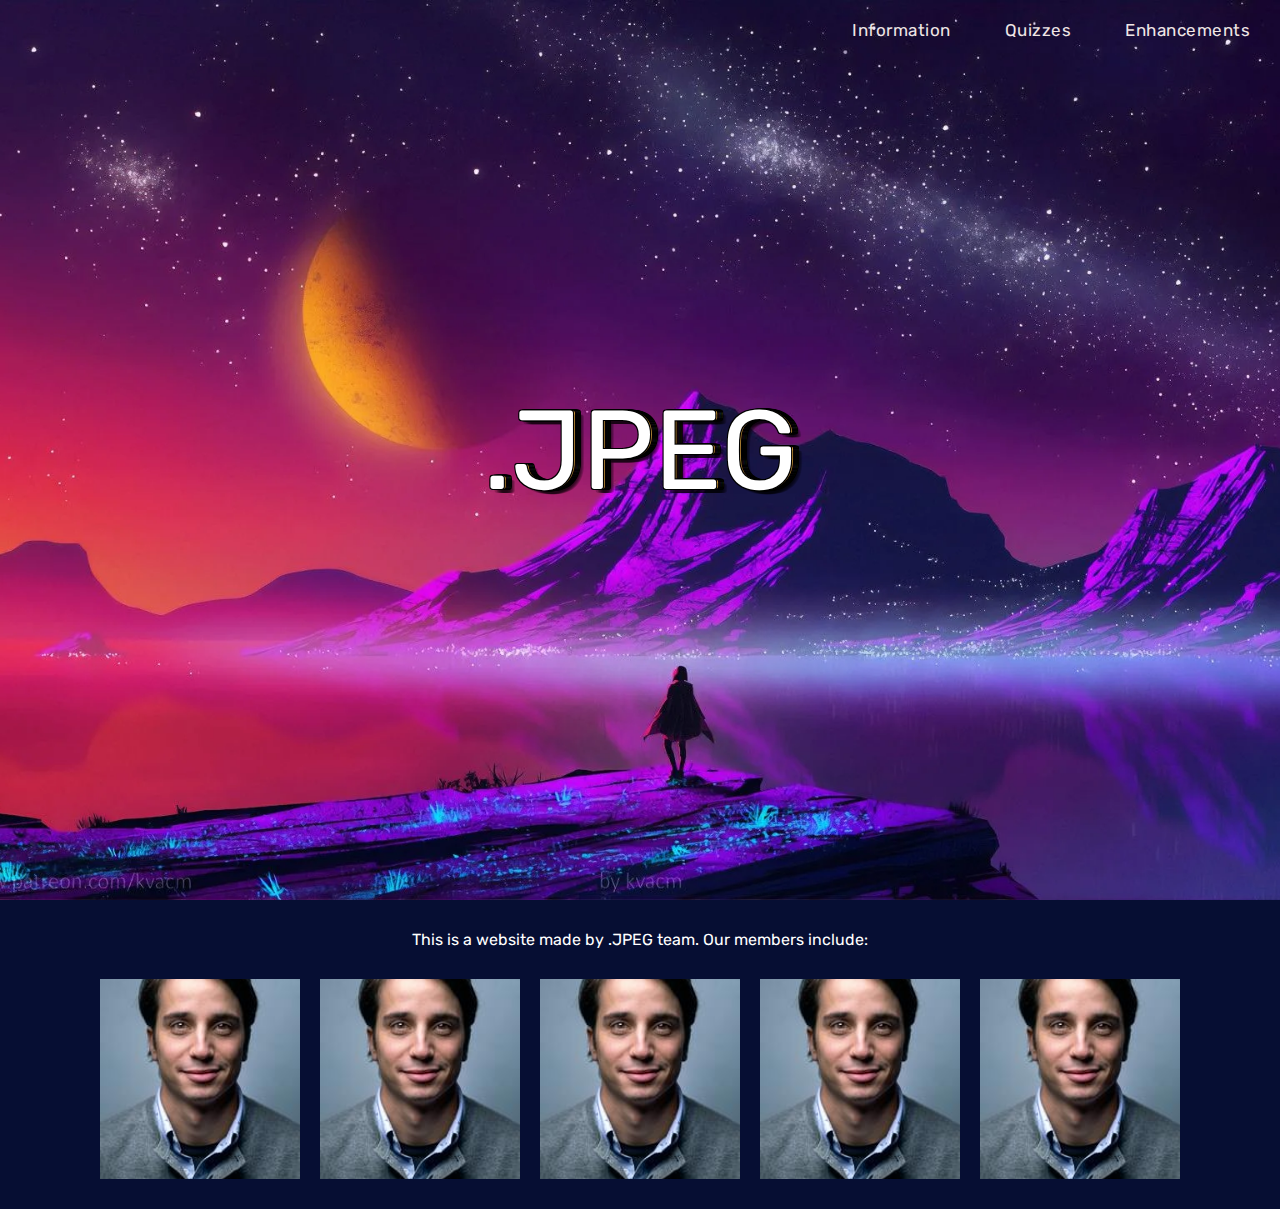
<file: index.html>
<!DOCTYPE html>
<html lang="en">
<head>
    <meta charset="UTF-8">
    <meta http-equiv="X-UA-Compatible" content="IE=edge">
    <meta name="viewport" content="width=device-width, initial-scale=1.0">
    <title>Document</title>
    <link rel="stylesheet" href="styles/index.css">
    <link rel="preconnect" href="https://fonts.googleapis.com">
    <link rel="preconnect" href="https://fonts.gstatic.com" crossorigin>
    <link href="https://fonts.googleapis.com/css2?family=Rubik&display=swap" rel="stylesheet">
</head>
<body>
 
    <div class="bg">
        <header>
            <nav id="navigation">
                <ul class="nav_links">
                    <li><a href="#">Information</a></li>
                    <li><a href="quiz.html">Quizzes</a></li>
                    <li><a href="enhancements.html">Enhancements</a></li>
                </ul>
            </nav>
        </header>
        <ul class="c-rainbow">
            <li class="c-rainbow__layer c-rainbow__layer--white">.JPEG</li>
            <li class="c-rainbow__layer c-rainbow__layer--orange">.JPEG</li>
            <li class="c-rainbow__layer c-rainbow__layer--red">.JPEG</li>
            <li class="c-rainbow__layer c-rainbow__layer--violet">.JPEG</li>
            <li class="c-rainbow__layer c-rainbow__layer--blue">.JPEG</li>
            <li class="c-rainbow__layer c-rainbow__layer--green">.JPEG</li>
            <li class="c-rainbow__layer c-rainbow__layer--yellow">.JPEG</li>
        </ul>
      
    </div>
    <footer>
        <!-- <h1>.JPEG</h1> -->
        <p>This is a website made by .JPEG team. Our members include: </p>
        <div class="member-images">
            <div class="box">
                <div class="imagebox">
                    <img src="images/photo-1500648767791-00dcc994a43e.jpeg">
                </div>
                <div class="content">
                    <h1>Doan Anh Tuan</h2>
                    <p>
                        Student id: 103526745
                        
                    </p>
                </div>
            </div>
            <div class="box">
                <div class="imagebox">
                    <img src="images/photo-1500648767791-00dcc994a43e.jpeg">
                </div>
                <div class="content">
                    <h1>Doan Anh Tuan</h2>
                    <p>
                        Student id: 103526745
                        
                    </p>
                </div>
            </div>
            <div class="box">
                <div class="imagebox">
                    <img src="images/photo-1500648767791-00dcc994a43e.jpeg">
                </div>
                <div class="content">
                    <h1>Doan Anh Tuan</h2>
                    <p>
                        Student id: 103526745
                        
                    </p>
                </div>
            </div>
            <div class="box">
                <div class="imagebox">
                    <img src="images/photo-1500648767791-00dcc994a43e.jpeg">
                </div>
                <div class="content">
                    <h1>Doan Anh Tuan</h2>
                    <p>
                        Student id: 103526745
                        
                    </p>
                </div>
            </div>
            <div class="box">
                <div class="imagebox">
                    <img src="images/photo-1500648767791-00dcc994a43e.jpeg">
                </div>
                <div class="content">
                    <h1>Doan Anh Tuan</h2>
                    <p>
                        Student id: 103526745
                        
                    </p>
                </div>
            </div>
        </div>
    </footer>
</body>
</html>
</file>
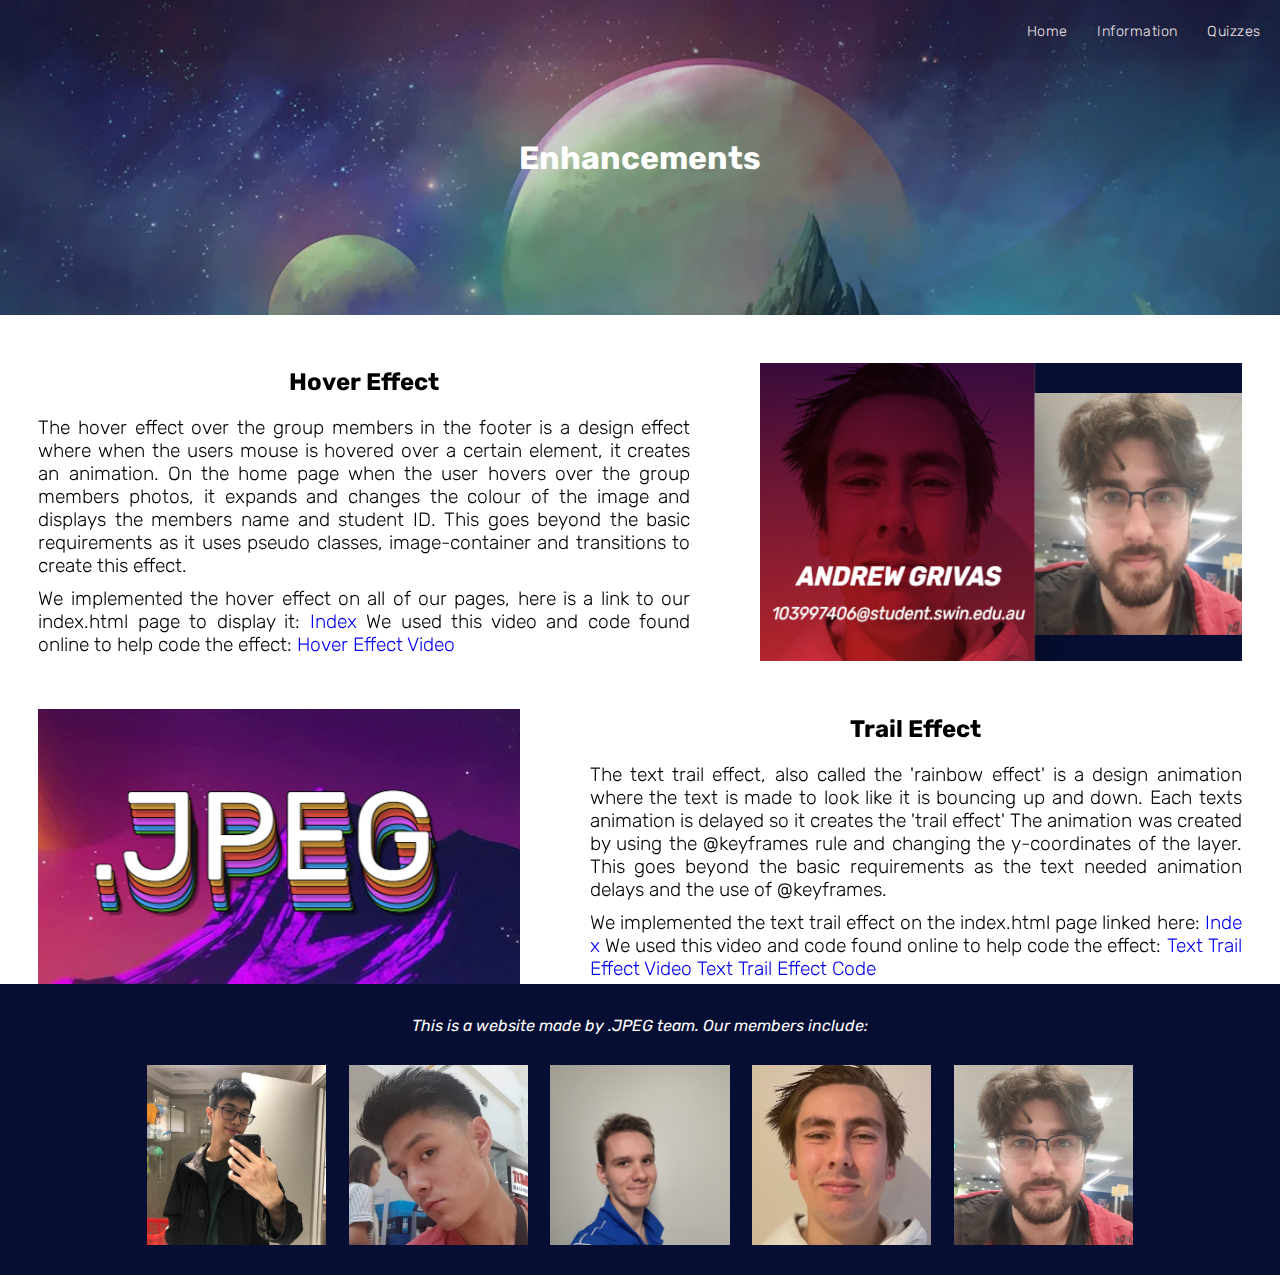
<file: enhancements.html>
<!DOCTYPE html>
<html lang="en">
<head>
	<meta charset="UTF-8">
	<meta name="viewport" content="width=device-width, initial-scale=1.0">
	<meta name="description" content="JPEG website enhancements">
    <meta name="keywords" content="JPEG">
    <meta name="author" content="Andrew Grivas">
    <title>Website enhancements</title>
	<link rel="stylesheet" href="styles/style.css">
</head>

<body>

	<header class="title-background" id="enhancementsjpg">
		<nav id="navigation">
			<ul class="nav_links">
				<li><a href="index.html">Home</a></li>
                <li><a href="topic.html">Information</a></li>
				<li><a href="quiz.html">Quizzes</a></li>
			</ul>
		</nav>
		<h1 class="page-title">Enhancements</h1>
	</header>
    <section class="main-content">
        <section id="hover-effect-section"  class="enhancement-section">
            <div class="section-information">
                <article class="information-container">
                    <h2>Hover Effect</h2>
                    <p>
                        The hover effect over the group members in the footer is a design effect where when the users mouse is hovered over a certain element, it creates an animation. On the home page when the user hovers over the group members photos, it expands and changes the colour of the image and displays the members name and student ID. This goes beyond the basic requirements as it uses pseudo classes, image-container and transitions to create this effect.
                    </p>
                    <p>
                        We implemented the hover effect on all of our pages, here is a link to our index.html page to display it:
                    
                        <a href="index.html#footer-section">Index</a>
                        We used this video and code found online to help code the effect:
                    
                        <a target="_blank" href="https://www.youtube.com/watch?v=nM-30MdKNc4">Hover Effect Video</a>
                    </p>
                </article>
            </div>
            <img id="hover-effect-image" src="images/HoverEffect2.png" alt="Hover effect picture">
        
        </section>

        <section id="text-trail-effect-section" class="enhancement-section">
            <img id="text-trail-effect-image" src="images/TextTrailEffect.png" alt="Text trail effect picture">
        
            <div class="section-information">
                <article class="information-container">
                    <h2>Trail Effect</h2>
                    <p>
                        The text trail effect, also called the 'rainbow effect' is a design animation where the text is made to look like it is bouncing up and down. Each texts animation is delayed so it creates the 'trail effect' The animation was created by using the @keyframes rule and changing the y-coordinates of the layer. This goes beyond the basic requirements as the text needed animation delays and the use of @keyframes.                    </p>
                
                    <p>
                        We implemented the text trail effect on the index.html page linked here:
                    
                        <a href="index.html">Index</a>
                
                        We used this video and code found online to help code the effect:
                    
                        <a target="_blank" href="https://www.youtube.com/watch?v=ZQUKEkCuws8&t=9s">Text Trail Effect Video</a>
                
                        <a target="_blank" href="https://codepen.io/mtsgeneroso/pen/mdJRpxX">Text Trail Effect Code</a>
                    </p>
                </article>
            </div>
        </section>
    </section>
    <footer id="enhancement-footer-section">
        <p>This is a website made by .JPEG team. Our members include: </p>
        <div class="images-container">
            <div class="box">
                <figure class="imagebox">
                    <img src="images/tuan-picture.JPG" alt="Tuan's picture">
                </figure>
                <div class="content">
                    <h1>Anh Tuan Doan</h1>
                    <p>
                        <a href="mailto:103526745@student.swin.edu.au">103526745@student.swin.edu.au</a>
                    </p>
                </div>
            </div>
            <div class="box">
                <figure class="imagebox">
                    <img src="images/gabe-picture.jpg" alt="Gabriel's picture">
                </figure>
                <div class="content">
                    <h1>Gabriel Chee</h1>
                    <p>
                        <a href="mailto:103994164@student.swin.edu.au">103994164@student.swin.edu.au</a>
                    </p>
                </div>
            </div>
            <div class="box">
                <figure class="imagebox">
                    <img src="images/mitch.jpg" alt="Mitch's picture">
                </figure>
                <div class="content">
                    <h1>Mitch Anderson</h1>
                    <p>
                        <a href="mailto:103314584@student.swin.edu.au">103314584@student.swin.edu.au</a>
                        
                    </p>
                </div>
            </div>
            <div class="box">
                <figure class="imagebox">
                    <img src="images/andrew.jpg" alt="Andrew's picture">
                </figure>
                <div class="content">
                    <h1>Andrew Grivas</h1>
                    <p>
                        <a href="mailto:103997406@student.swin.edu.au">103997406@student.swin.edu.au</a>
                    </p>
                </div>
            </div>
            <div class="box">
                <figure class="imagebox">
                    <img src="images/anthony.jpg" alt="Anthony's picture">
                </figure>
                <div class="content">
                    <h1>Anthony Krueger</h1>
                    <p>
                        <a href="mailto:103562710@student.swin.edu.au">103562710@student.swin.edu.au</a>
                    </p>
                </div>
            </div>
        </div>
    </footer>
</body>
</html>
</file>
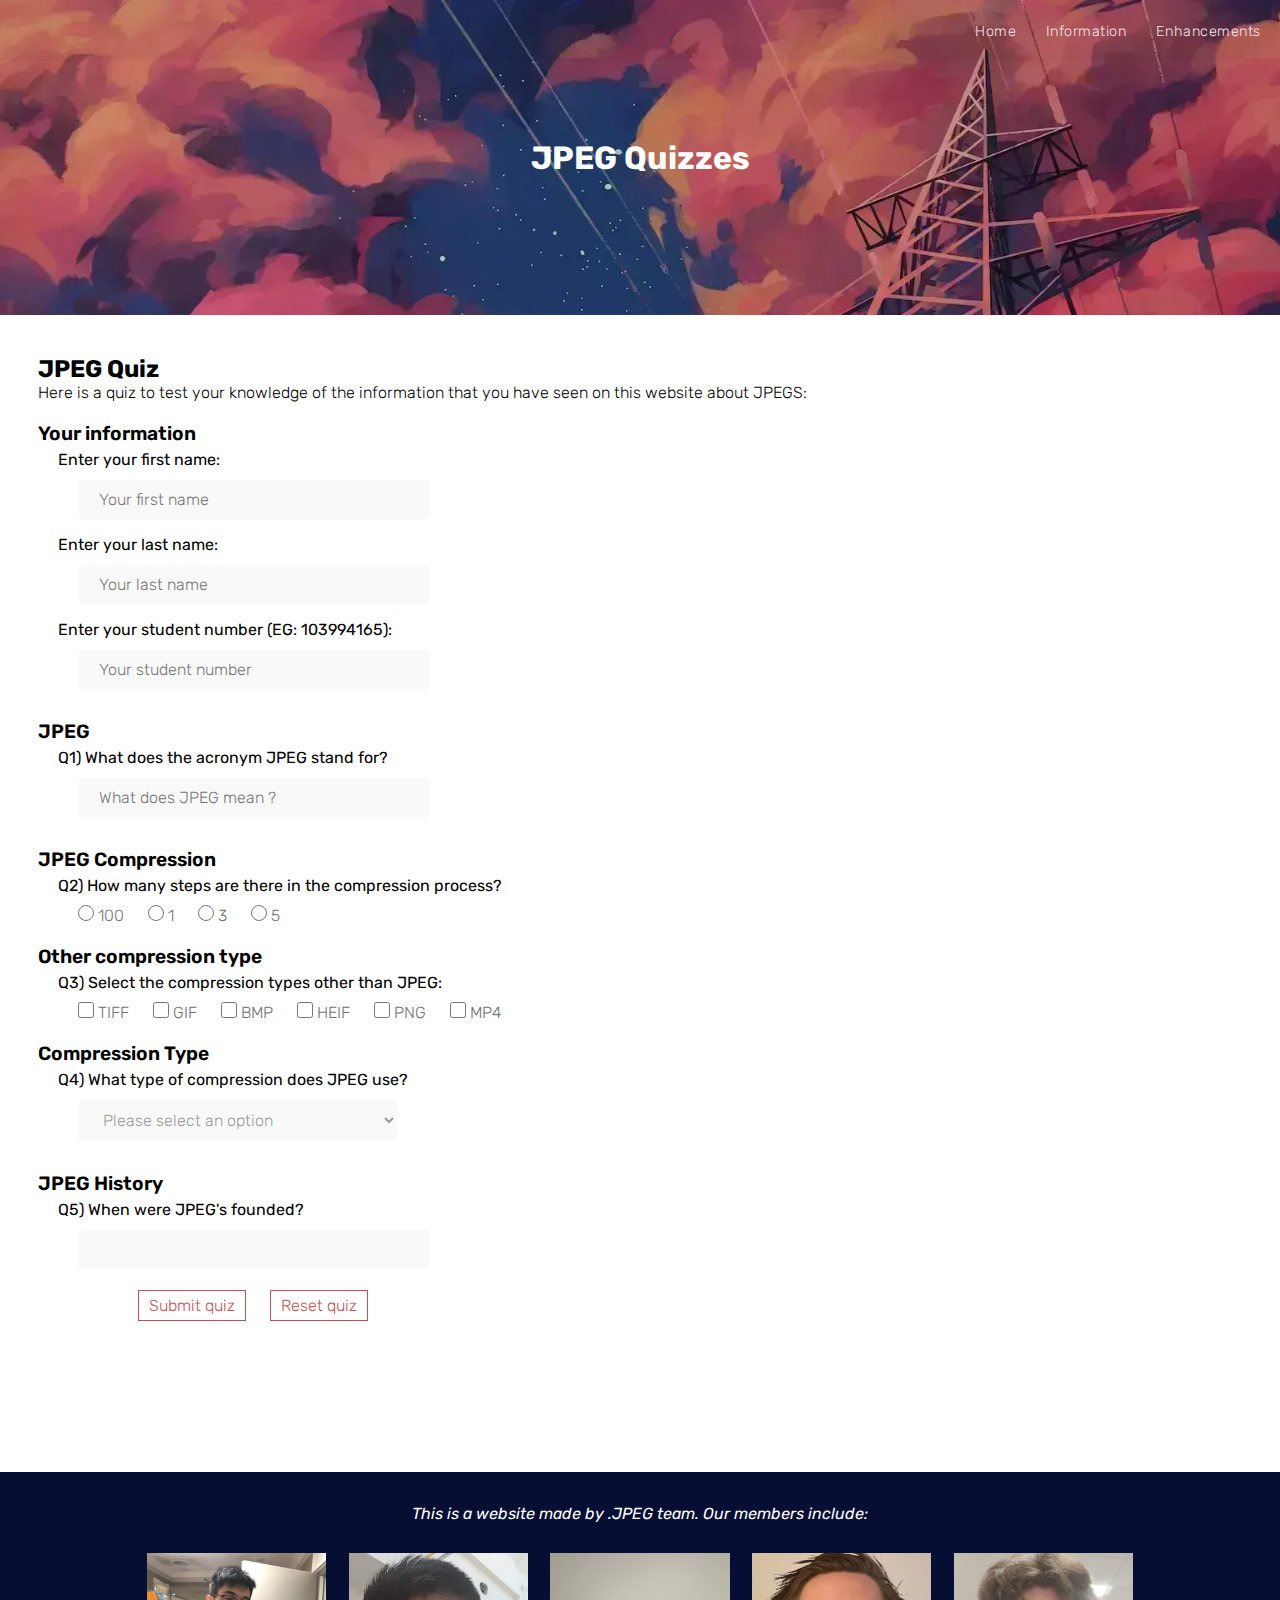
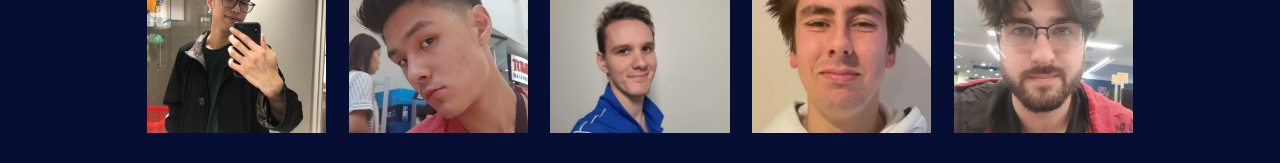
<file: quiz.html>
<!DOCTYPE html>
<html lang="en">

<head>
	<meta charset="UTF-8">
	<meta name="viewport" content="width=device-width, initial-scale=1.0">
	<meta name="description" content="JPEG quizzes">
    <meta name="keywords" content="JPEG">
    <meta name="author" content="Gabriel Chee">
    <title>JPEG Quizzes</title>
	<link rel="stylesheet" href="styles/style.css">
</head>

<body>
	<header class="title-background" id="quizjpeg">
		<nav id="navigation">
			<ul class="nav_links">
				<li><a href="index.html">Home</a></li>
				<li><a href="topic.html">Information</a></li>
				<li><a href="enhancements.html">Enhancements</a></li>
			</ul>
		</nav>
		<h1 class="page-title">JPEG Quizzes</h1>
	</header>
	<section class="quiz-content main-content">
		<h2>JPEG Quiz</h2>
		<p>Here is a quiz to test your knowledge of the information that you have seen on this website about JPEGS:
		</p>

		<form id="question-form" method="post" action="https://mercury.swin.edu.au/it000000/formtest.php">

			<fieldset>
				<legend>Your information</legend>
				<p class="questions">
					<label for="first_name">Enter your first name:</label>
					<input placeholder="Your first name" type="text" id="first_name" name="first_name"
						required="required" pattern="[a-zA-Z- ]{1,30}">
				</p>


				<p class="questions">
					<label for="last_name">Enter your last name:</label>
					<input placeholder="Your last name" type="text" id="last_name" name="last_name" required="required"
						pattern="[a-zA-Z- ]{1,30}">

				</p>

				<p class="questions">
					<label for="student_id">Enter your student number (EG: 103994165): </label>
					<input placeholder="Your student number" type="text" id="student_id" name="student_id"
						required="required" pattern="^(\d{7}|\d{10})$">
				</p>
			</fieldset>

			<fieldset>
				<legend>
					JPEG
				</legend>
				<p class="questions">
					<label for="question_1">
						Q1) What does the acronym JPEG stand for?
					</label>
					<input placeholder="What does JPEG mean ?" id="question_1" type="text" name="question_1" required>
				</p>
			</fieldset>

			<fieldset>
				<legend>
					JPEG Compression
				</legend>
				<div class="questions">
					<p>Q2) How many steps are there in the compression process?</p>
					<div class="radio choices">
						<input type="radio" id="question_2_option_1" name="question_2" value="100" required="required">
						<label for="question_2_option_1">100</label>

						<input type="radio" id="question_2_option_2" name="question_2" value="1" />
						<label for="question_2_option_2">1</label>

						<input type="radio" id="question_2_option_3" name="question_2" value="3" />
						<label for="question_2_option_3">3</label>

						<input type="radio" id="question_2_option_4" name="question_2" value="5"> 
						<label for="question_2_option_4">5</label>
					</div>
				</div>
			</fieldset>

			<fieldset>
				<legend>
					Other compression type
				</legend>
				<div class="questions">
					<p>Q3) Select the compression types other than JPEG:</p>
					<div class="checkbox choices">
						<input id="question_3_option1" type="checkbox" name="other_tech[]" value="TIFF" />
						<label for="question_3_option1">TIFF</label>

						<input id="question_3_option2" type="checkbox" name="other_tech[]" value="GIF" />
						<label for="question_3_option2">GIF</label>

						<input id="question_3_option3" type="checkbox" name="other_tech[]" value="BMP" />
						<label for="question_3_option3">BMP</label>

						<input id="question_3_option4" type="checkbox" name="other_tech[]" value="HEIF" />
						<label for="question_3_option4">HEIF</label>

						<input id="question_3_option5" type="checkbox" name="other_tech[]" value="PNG" />
						<label for="question_3_option5">PNG</label>

						<input id="question_3_option6" type="checkbox" name="other_tech[]" value="MP4" />
						<label for="question_3_option6">MP4</label>
					</div>
				</div>

			</fieldset>

			<fieldset>
				<legend>
					Compression Type
				</legend>
				<div class="questions">
					<label for="question_4">Q4) What type of compression does JPEG use?</label>
					<select class="selection" name="question_4" id="question_4">
						<option value=''>Please select an option</option>
						<option value="Lossless">Lossless</option>
						<option value="Exporting">Exporting</option>
						<option value="Lossy">Lossy</option>
					</select>
				</div>

			</fieldset>

			<fieldset>
				<legend>
					JPEG History
				</legend>
				<div class="questions">
					<label for="question_5">Q5) When were JPEG's founded?</label>
					<input type="number" id="question_5" name="question_5" min="1800" max="9999">
				</div>

			</fieldset>

			<div class="container1">
				<button class="btn btn1" type="submit">Submit quiz</button>
				<button class="btn btn1" type="reset">Reset quiz</button>
			</div>

		</form>
	</section>
    <footer id="footer-section">
        <p>This is a website made by .JPEG team. Our members include: </p>
        <div class="images-container">
            <div class="box">
                <figure class="imagebox">
                    <img src="images/tuan-picture.JPG" alt="Tuan's picture">
                </figure>
                <div class="content">
                    <h1>Anh Tuan Doan</h1>
                    <p>
                        <a href="mailto:103526745@student.swin.edu.au">103526745@student.swin.edu.au</a>
                    </p>
                </div>
            </div>
            <div class="box">
                <figure class="imagebox">
                    <img src="images/gabe-picture.jpg" alt="Gabriel's picture">
                </figure>
                <div class="content">
                    <h1>Gabriel Chee</h1>
                    <p>
                        <a href="mailto:103994164@student.swin.edu.au">103994164@student.swin.edu.au</a>
                    </p>
                </div>
            </div>
            <div class="box">
                <figure class="imagebox">
                    <img src="images/mitch.jpg" alt="Mitch's picture">
                </figure>
                <div class="content">
                    <h1>Mitch Anderson</h1>
                    <p>
                        <a href="mailto:103314584@student.swin.edu.au">103314584@student.swin.edu.au</a>
                        
                    </p>
                </div>
            </div>
            <div class="box">
                <figure class="imagebox">
                    <img src="images/andrew.jpg" alt="Andrew's picture">
                </figure>
                <div class="content">
                    <h1>Andrew Grivas</h1>
                    <p>
                        <a href="mailto:103997406@student.swin.edu.au">103997406@student.swin.edu.au</a>
                    </p>
                </div>
            </div>
            <div class="box">
                <figure class="imagebox">
                    <img src="images/anthony.jpg" alt="Anthony's picture">
                </figure>
                <div class="content">
                    <h1>Anthony Krueger</h1>
                    <p>
                        <a href="mailto:103562710@student.swin.edu.au">103562710@student.swin.edu.au</a>
                    </p>
                </div>
            </div>
        </div>
    </footer>
</body>
</file>
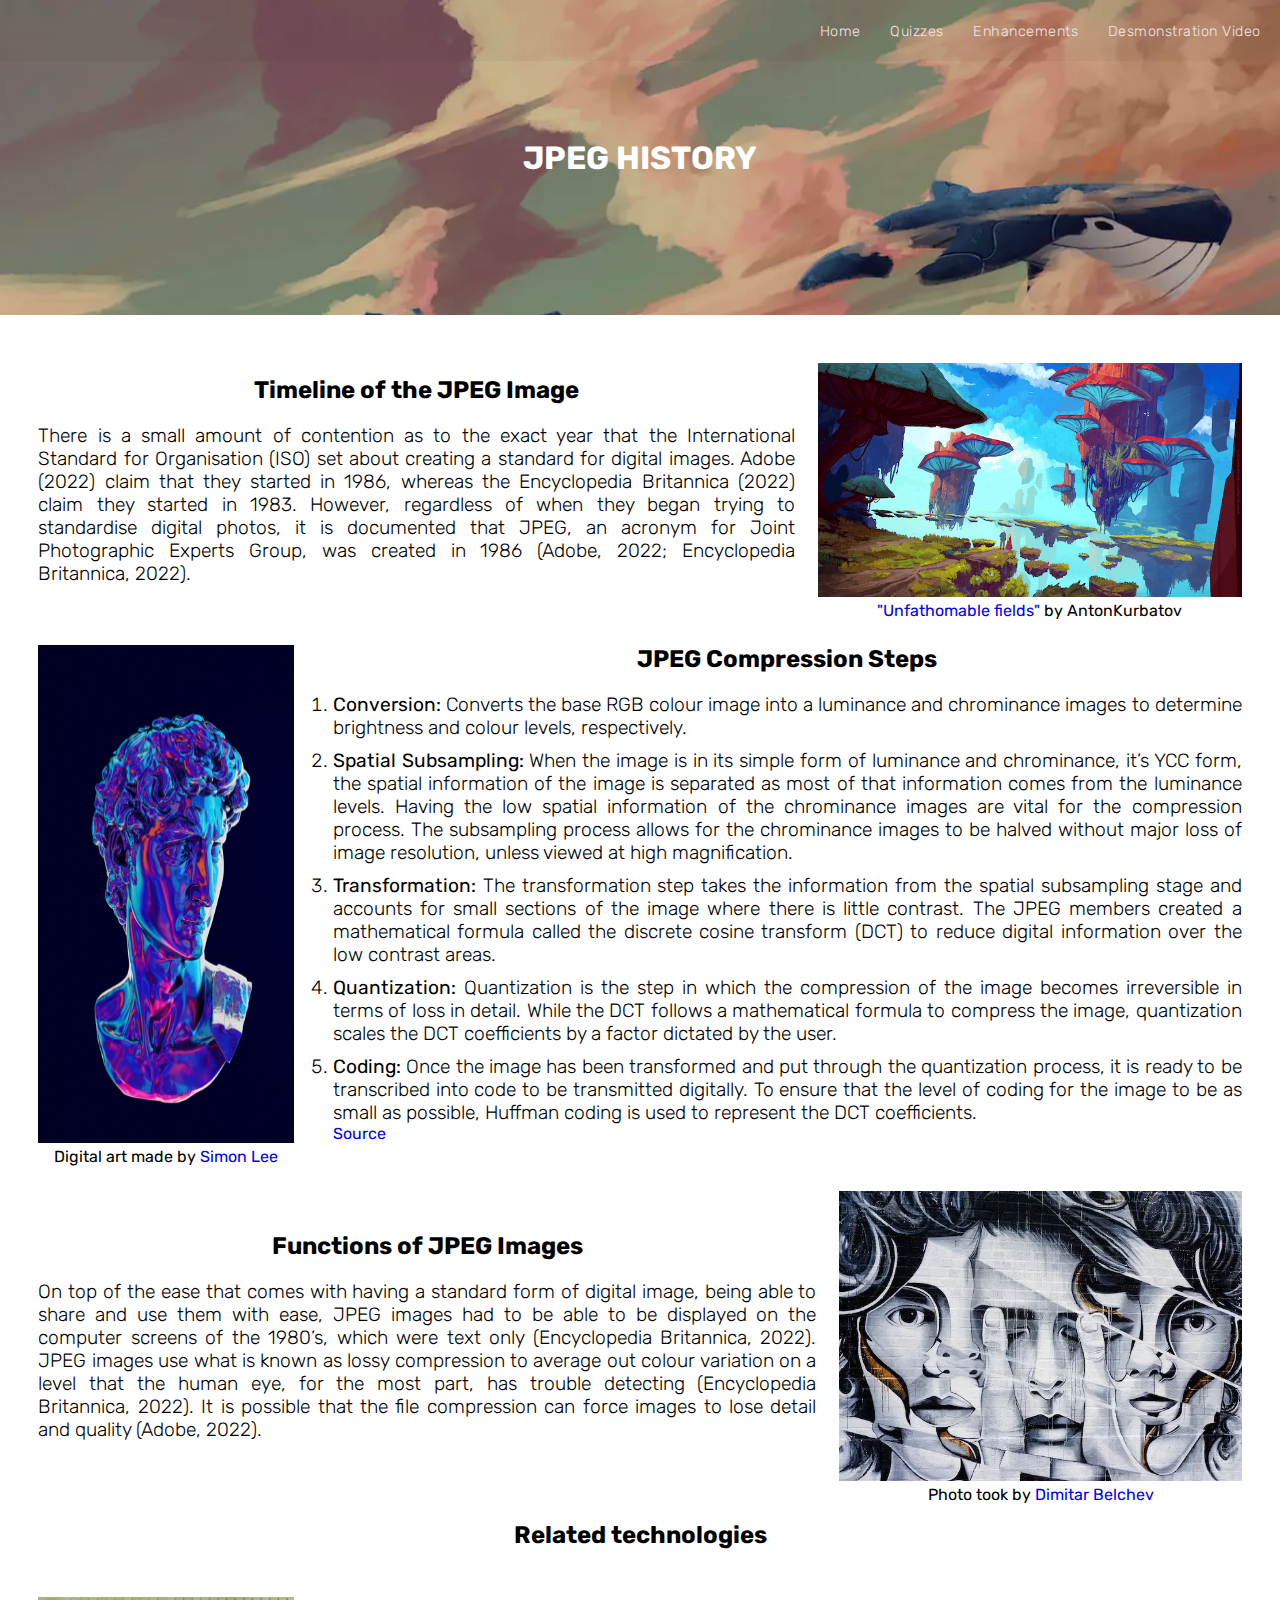
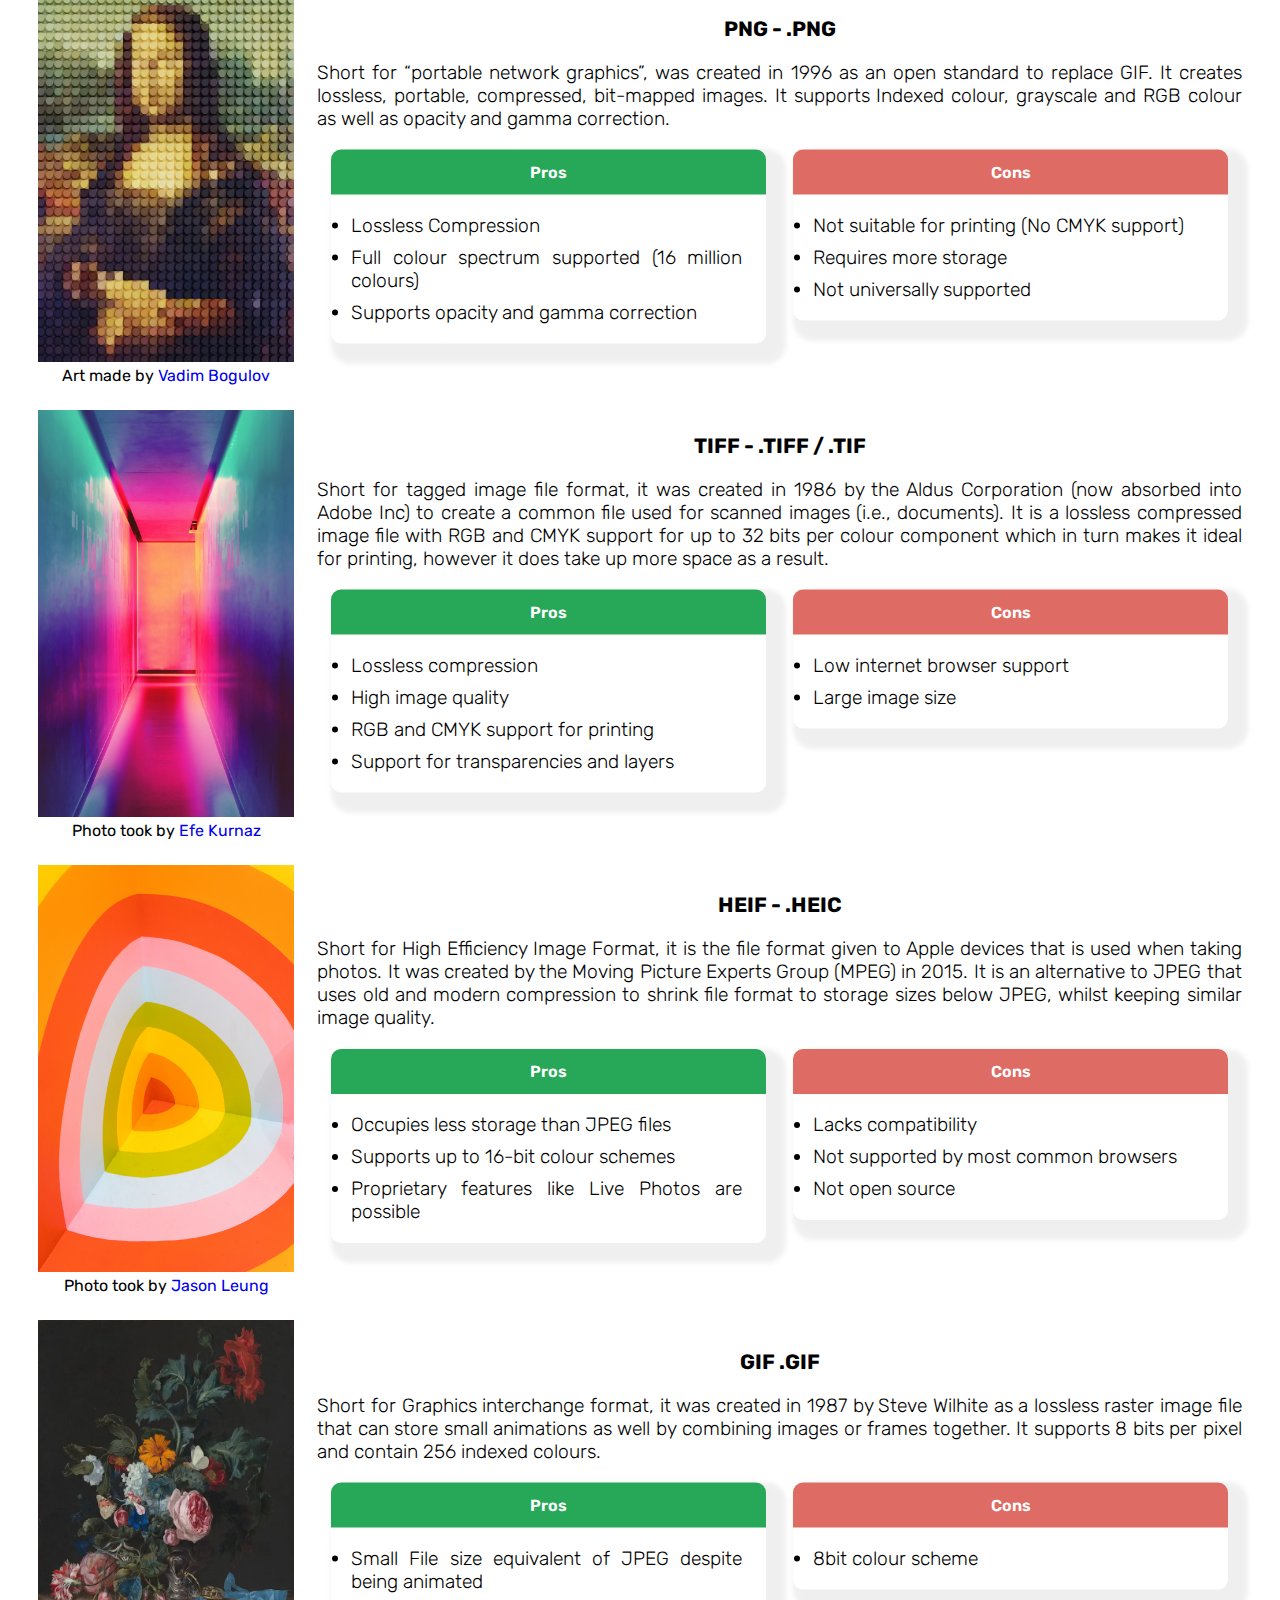
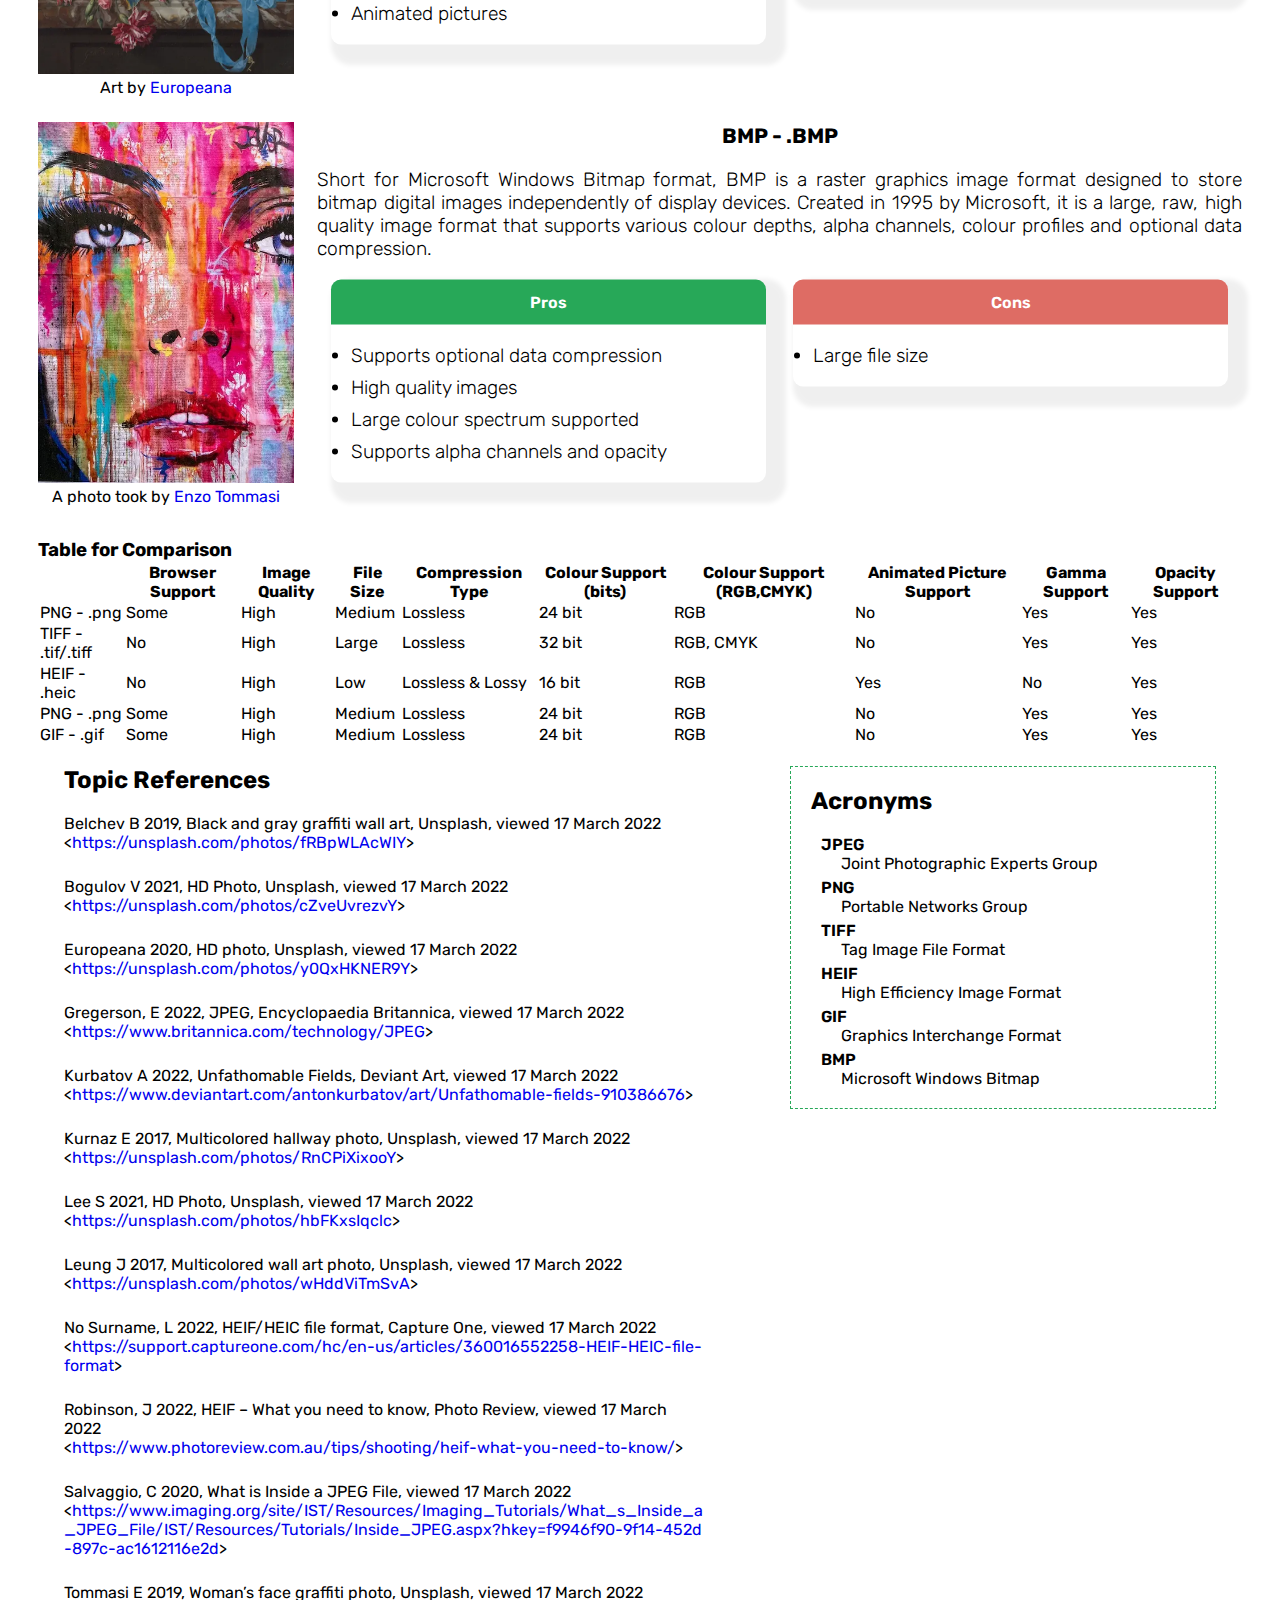
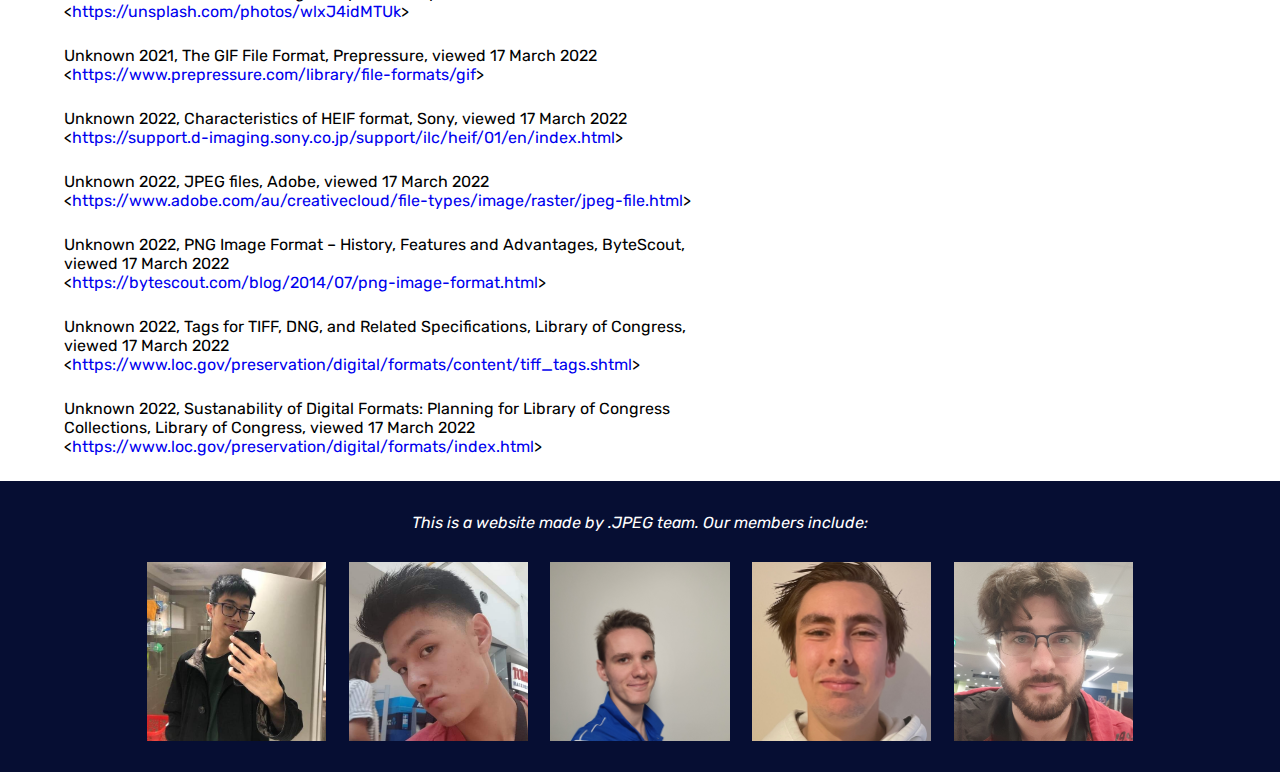
<file: topic.html>
<!DOCTYPE html>
<html lang="en">

<head>
	<meta charset="UTF-8">
	<meta name="viewport" content="width=device-width, initial-scale=1.0">
	<meta name="description" content="JPEG information">
    <meta name="keywords" content="JPEG">
    <meta name="author" content="Anthony Krueger, Mitch Anderson">
    <title>JPEG History</title>
	<link rel="stylesheet" href="styles/style.css">
</head>

<body>
	<header class="title-background" id="topicimage">
		<nav id="navigation">
			<ul class="nav_links">
				<li><a href="index.html">Home</a></li>
				<li><a href="quiz.html">Quizzes</a></li>
				<li><a href="enhancements.html">Enhancements</a></li>
				<li><a target="_blank" href="https://www.youtube.com/watch?v=TmwScvE_rLE">Desmonstration Video</a></li>
			</ul>
		</nav>
		<h1 class="page-title">JPEG HISTORY</h1>
	</header>
	<section class="main-content">
		<section id="jpeg-timeline-section" class="topic-section">
			<section class="section-information">
				<article class="information-container">
					<!-- This heading uses h2 because the h1 is in the header -->
					<h2 id="timeline">Timeline of the JPEG Image</h2> 
					<p>
						There is a small amount of contention as to the exact year that the International Standard for Organisation (ISO)
						set about creating a standard for digital images. Adobe (2022) claim that they started in 1986, whereas the Encyclopedia 
						Britannica (2022) claim they started in 1983. However, regardless of when they began trying to standardise digital photos, 
						it is documented that JPEG, an acronym for Joint Photographic Experts Group, was created in 1986 (Adobe, 2022; Encyclopedia Britannica, 2022).
					</p>
				</article>
			</section>
			<figure id="jpeg-timeline-figure">
				<img class="section-image" id="jpeg-timeline-image" src="images/jpeg-timeline3-image.webp"
					alt="a digital art made by AntonKurbatov">
				<figcaption><a target="_blank" href="https://www.deviantart.com/antonkurbatov/art/Unfathomable-fields-910386676">"Unfathomable fields"</a> by AntonKurbatov</figcaption>
			</figure>
		</section>
		<section class="topic-section">
			<figure id="jpeg-compression-figure">
				<img class="section-image" id="jpeg-compression-image" src="images/jpeg-compression-image.jpg"
					alt="a digital art made by Simon Lee">
				<figcaption>Digital art made by <a target="_blank" href="https://unsplash.com/@simonppt">Simon Lee</a></figcaption>
			</figure>
			<section class="section-information">
				<article class="information-container">
					<h2>JPEG Compression Steps</h2>
					<ol>
						<li> <strong>Conversion:</strong> Converts the base RGB colour image into a luminance and
							chrominance images to
							determine
							brightness and colour levels, respectively.
						</li>
						<li> <strong>Spatial Subsampling:</strong> When the image is in its simple form of luminance and
							chrominance,
							it’s YCC form, the
							spatial information of the image is separated as most of that information comes from the luminance levels.
							Having the low spatial information of the chrominance images are vital for the compression process.
							The subsampling process allows for the chrominance images to be halved without major loss of image
							resolution, unless viewed at high magnification.
						</li>
						<li> <strong>Transformation:</strong> The transformation step takes the information from the
							spatial subsampling stage and accounts for small sections of the image where there is little contrast.
							The JPEG members created a mathematical formula called the discrete cosine transform (DCT) to reduce digital
							information over the low contrast areas.
						</li>
						<li><strong>Quantization:</strong> Quantization is the step in which the compression of the
							image becomes irreversible in terms of loss in detail. While the DCT follows a mathematical formula to compress
							 the image, quantization scales the DCT coefficients by a factor dictated by the user.
						</li>
						<li><strong>Coding:</strong> Once the image has been transformed and put through the
							quantization process, it is ready to be transcribed into code to be transmitted digitally.
							To ensure that the level of coding for the image to be as small as possible, Huffman coding is used to
							represent the DCT coefficients.
						</li>
					</ol>
					<a target="_blank"
						href="https://www.imaging.org/site/IST/Resources/Imaging_Tutorials/What_s_Inside_a_JPEG_File/IST/Resources/Tutorials/Inside_JPEG.aspx?hkey=f9946f90-9f14-452d-897c-ac1612116e2d">
						Source</a>
				</article>
			</section>
		</section>
		<section class="topic-section">

			<section class="section-information">
				<article class="information-container">

					<h2>Functions of JPEG Images</h2>
					<p>
						On top of the ease that comes with having a standard form of digital image,
						being able to share and use them with ease, JPEG images had to be able to be displayed on the
						computer
						screens
						of the 1980’s,
						which were text only (Encyclopedia Britannica, 2022).
						JPEG images use what is known as lossy compression to average out colour variation on a level
						that the human
						eye, for the most part,
						has trouble detecting (Encyclopedia Britannica, 2022).
						It is possible that the file compression can force images to lose detail and quality (Adobe,
						2022).
					</p>
				</article>
			</section>
			<figure id="jpeg-function-figure">
				<img class="section-image" id="jpeg-function-image" src="images/jpeg-function-image.webp"
					alt="a photo took by Dimitar Belchev">
				<figcaption>Photo took by <a target="_blank" href="https://unsplash.com/@belchev">Dimitar Belchev</a></figcaption>
			</figure>
		</section>
		<section class="related-tech">
			<h2 id="other-tech-title">Related technologies</h2>
			<section class="topic-section">
				<figure class="other-tech-figure">
					<img class="other-tech-image" src="images/png.webp" alt="a digital art made by Vadim Bogulov">
					<figcaption>Art made by <a target="_blank" href="https://unsplash.com/@franku84">Vadim Bogulov</a></figcaption>
				</figure>
				<section class="section-information">

					<article class="information-container">


						<h3 id="png">PNG - .png</h3>
						<p>
							Short for “portable network graphics”, was created in 1996 as an open standard to replace
							GIF.
							It creates lossless, portable, compressed, bit-mapped images.
							It supports Indexed colour, grayscale and RGB colour as well as opacity and gamma
							correction.
						</p>
						<section class="pros-cons">
							<article class="pros pros-cons-box">
								<h4>Pros</h4>
								<ul>
									<li> Lossless Compression </li>
									<li>Full colour spectrum supported (16 million colours)</li>
									<li>Supports opacity and gamma correction </li>
								</ul>
							</article>
							<article class="cons pros-cons-box">
								<h4>Cons</h4>
								<ul>
									<li>Not suitable for printing (No CMYK support)</li>
									<li>Requires more storage</li>
									<li>Not universally supported</li>
								</ul>
							</article>
						</section>
					</article>
				</section>
			</section>
			<section class="topic-section">
				<figure class="other-tech-figure">
					<img class="other-tech-image" src="images/tiff.jpg" alt="a photo took by Efe Kurnaz">
					<figcaption>Photo took by <a target="_blank" href="https://unsplash.com/@efekurnaz">Efe Kurnaz</a></figcaption>
				</figure>
				<section class="section-information">
					<article class="information-container">
						<h3 id="tiff">TIFF - .tiff / .tif</h3>
						<p>
							Short for tagged image file format, it was created in 1986 by the Aldus Corporation (now
							absorbed into Adobe Inc) to create a common file used for scanned images (i.e., documents).
							It is a lossless compressed image file with RGB and CMYK support for up to 32 bits per
							colour component which in turn makes it ideal for printing, however it does take up more
							space as a result.
						</p>
						<section class="pros-cons">
							<article class="pros pros-cons-box">
								<h4>Pros</h4>
								<ul>
									<li>Lossless compression</li>
									<li>High image quality</li>
									<li>RGB and CMYK support for printing</li>
									<li>Support for transparencies and layers</li>
								</ul>
							</article>
							<article class="cons pros-cons-box">
								<h4>Cons</h4>
								<ul>
									<li>Low internet browser support</li>
									<li>Large image size</li>
								</ul>
							</article>
						</section>
					</article>
				</section>
			</section>
			<section class="topic-section">
				<figure class="other-tech-figure">
					<img class="other-tech-image" src="images/heif.jpg" alt="a photo took by Jason Leung">
					<figcaption>Photo took by <a target="_blank" href="https://unsplash.com/@ninjason">Jason Leung</a></figcaption>
				</figure>
				<section class="section-information">

					<article class="information-container">
						<h3>HEIF - .HEIC</h3>
						<p>
							Short for High Efficiency Image Format, it is the file format given to Apple devices that is
							used when taking photos. It was created by the Moving Picture Experts Group (MPEG) in 2015.
							It
							is an alternative to JPEG that uses old and modern compression to shrink file format to
							storage sizes
							below JPEG, whilst keeping similar image quality.
						</p>
						<section class="pros-cons">
							<article class="pros pros-cons-box">
								<h4>Pros</h4>
								<ul>
									<li>Occupies less storage than JPEG files</li>
									<li>Supports up to 16-bit colour schemes</li>
									<li>Proprietary features like Live Photos are possible</li>
								</ul>
							</article>
							<article class="cons pros-cons-box">
								<h4>Cons</h4>
								<ul>
									<li>Lacks compatibility</li>
									<li>Not supported by most common browsers</li>
									<li>Not open source</li>
								</ul>
							</article>
						</section>
					</article>
				</section>
			</section>
			<section class="topic-section">
				<figure class="other-tech-figure">
					<img class="other-tech-image" src="images/gif.webp" alt="Art by Europeana">
					<figcaption>Art by <a target="_blank" href="https://unsplash.com/@europeana">Europeana</a></figcaption>
				</figure>
				<section class="section-information">

					<article class="information-container">


						<h3 id="gif">GIF .gif</h3>
						<p>
							Short for Graphics interchange format,
							it was created in 1987 by Steve Wilhite as a lossless raster image file that can store small
							animations as well by combining images or frames together. It supports 8 bits per pixel and
							contain 256 indexed colours.
						</p>
						<section class="pros-cons">
							<article class="pros pros-cons-box">
								<h4>Pros</h4>
								<ul>
									<li>Small File size equivalent of JPEG despite being animated</li>
									<li>Animated pictures</li>
								</ul>
							</article>
							<article class="cons pros-cons-box">
								<h4>Cons</h4>
								<ul>
									<li>8bit colour scheme</li>
								</ul>
							</article>
						</section>
					</article>
				</section>
			</section>
			<section class="topic-section">
				<figure class="other-tech-figure">
					<img class="other-tech-image" src="images/bmp.webp" alt="a photo took by Enzo Tommasi">
					<figcaption>A photo took by <a target="_blank" href="https://unsplash.com/@11x11">Enzo Tommasi</a></figcaption>
				</figure>
				<section class="section-information">

					<article class="information-container">


						<h3 id="bmp">BMP - .bmp</h3>
						<p>
							Short for Microsoft Windows Bitmap format, BMP is a raster graphics image format designed to
							store bitmap digital images independently of display devices. Created in 1995 by Microsoft,
							it is a large, raw, high quality image format that supports various colour depths, alpha
							channels,
							colour profiles and optional data compression.
						</p>
						<section class="pros-cons">
							<article class="pros pros-cons-box">
								<h4>Pros</h4>
								<ul>
									<li>Supports optional data compression</li>
									<li>High quality images</li>
									<li>Large colour spectrum supported</li>
									<li>Supports alpha channels and opacity</li>
								</ul>
							</article>
							<article class="cons pros-cons-box">
								<h4>Cons</h4>
								<ul>
									<li>Large file size</li>
								</ul>
							</article>
						</section>
					</article>
				</section>
			</section>
			<section class="comparison-section">
				<h3> Table for Comparison </h3>
				<table id="other-tech-table">
					<thead>
						<tr>
							<th></th>
							<th>Browser Support</th>
							<th>Image Quality</th>
							<th>File Size</th>
							<th>Compression Type</th>
							<th>Colour Support (bits)</th>
							<th>Colour Support (RGB,CMYK)</th>
							<th>Animated Picture Support</th>
							<th>Gamma Support</th>
							<th>Opacity Support</th>
						</tr>
					</thead>
					<tbody>
						<tr>
							<td>PNG - .png </td>
							<td>Some</td>
							<td>High</td>
							<td>Medium</td>
							<td>Lossless</td>
							<td>24 bit</td>
							<td>RGB</td>
							<td>No</td>
							<td>Yes</td>
							<td>Yes</td>
						</tr>
						<tr>
							<td>TIFF - .tif/.tiff </td>
							<td>No</td>
							<td>High</td>
							<td>Large</td>
							<td>Lossless</td>
							<td>32 bit</td>
							<td>RGB, CMYK</td>
							<td>No</td>
							<td>Yes</td>
							<td>Yes</td>
						</tr>
						<tr>
							<td>HEIF - .heic </td>
							<td>No</td>
							<td>High</td>
							<td>Low</td>
							<td>Lossless &#38; Lossy</td>
							<td>16 bit</td>
							<td>RGB</td>
							<td>Yes</td>
							<td>No</td>
							<td>Yes</td>
						</tr>
						<tr>
							<td>PNG - .png </td>
							<td>Some</td>
							<td>High</td>
							<td>Medium</td>
							<td>Lossless</td>
							<td>24 bit</td>
							<td>RGB</td>
							<td>No</td>
							<td>Yes</td>
							<td>Yes</td>
						</tr>
						<tr>
							<td>GIF - .gif </td>
							<td>Some</td>
							<td>High</td>
							<td>Medium</td>
							<td>Lossless</td>
							<td>24 bit</td>
							<td>RGB</td>
							<td>No</td>
							<td>Yes</td>
							<td>Yes</td>
						</tr>
					</tbody>
				</table>
			</section>
		</section>
	</section>
	<section class="additional-content">
		<aside>
			<h2>Acronyms</h2>
			<dl>
				<dt>JPEG</dt>
				<dd>Joint Photographic Experts Group</dd>
				<dt>PNG</dt>
				<dd>Portable Networks Group</dd>
				<dt>TIFF</dt>
				<dd>Tag Image File Format</dd>
				<dt>HEIF</dt>
				<dd>High Efficiency Image Format</dd>
				<dt>GIF</dt>
				<dd>Graphics Interchange Format</dd>
				<dt>BMP</dt>
				<dd>Microsoft Windows Bitmap</dd>
			</dl>
		</aside>
		<section class="reference">
			<h2>Topic References</h2>

			<p>Belchev B 2019, Black and gray graffiti wall art, Unsplash, viewed 17 March 2022</p>
			<p>&#60;<a
				target="_blank" href="https://unsplash.com/photos/fRBpWLAcWIY">https://unsplash.com/photos/fRBpWLAcWIY</a>&#62;
			</p>
			
			<p>Bogulov V 2021, HD Photo, Unsplash, viewed 17 March 2022</p>
			<p>&#60;<a
				target="_blank" href="https://unsplash.com/photos/cZveUvrezvY">https://unsplash.com/photos/cZveUvrezvY</a>&#62;
			</p>
			
			<p>Europeana 2020, HD photo, Unsplash, viewed 17 March 2022</p>
			<p>&#60;<a
				target="_blank" href="https://unsplash.com/photos/y0QxHKNER9Y">https://unsplash.com/photos/y0QxHKNER9Y</a>&#62;
			</p>
			
			<p> Gregerson, E 2022, JPEG, Encyclopaedia Britannica, viewed 17 March 2022 </p>
			<p>&#60;<a 
				target="_blank" href="https://www.britannica.com/technology/JPEG">https://www.britannica.com/technology/JPEG</a>&#62;
			</p>

			<p>Kurbatov A 2022, Unfathomable Fields, Deviant Art, viewed 17 March 2022</p>
			<p>&#60;<a
				target="_blank" href="https://www.deviantart.com/antonkurbatov/art/Unfathomable-fields-910386676">https://www.deviantart.com/antonkurbatov/art/Unfathomable-fields-910386676</a>&#62;
			</p>
			
			<p>Kurnaz E 2017, Multicolored hallway photo, Unsplash, viewed 17 March 2022 </p>
			<p>&#60;<a
				target="_blank" href="https://unsplash.com/photos/RnCPiXixooY">https://unsplash.com/photos/RnCPiXixooY</a>&#62;
			</p>
			
			<p>Lee S 2021, HD Photo, Unsplash, viewed 17 March 2022</p>
			<p>&#60;<a
				target="_blank" href="https://unsplash.com/photos/hbFKxsIqclc">https://unsplash.com/photos/hbFKxsIqclc</a>&#62;
			</p>
			
			<p>Leung J 2017, Multicolored wall art photo, Unsplash, viewed 17 March 2022</p>
			<p>&#60;<a
				target="_blank" href="https://unsplash.com/photos/wHddViTmSvA">https://unsplash.com/photos/wHddViTmSvA</a>&#62;
			</p>
			
			<p> No Surname, L 2022, HEIF/HEIC file format, Capture One, viewed 17 March 2022</p>
			<p>&#60;<a
					target="_blank" href="https://support.captureone.com/hc/en-us/articles/360016552258-HEIF-HEIC-file-format">https://support.captureone.com/hc/en-us/articles/360016552258-HEIF-HEIC-file-format</a>&#62;
			</p>
			
			<p> Robinson, J 2022, HEIF – What you need to know, Photo Review, viewed 17 March 2022</p>
			<p>&#60;<a
				target="_blank" href="https://www.photoreview.com.au/tips/shooting/heif-what-you-need-to-know/">https://www.photoreview.com.au/tips/shooting/heif-what-you-need-to-know/</a>&#62;
			</p>
			
			<p> Salvaggio, C 2020, What is Inside a JPEG File, viewed 17 March 2022</p>
			<p> &#60;<a
				target="_blank" href="https://www.imaging.org/site/IST/Resources/Imaging_Tutorials/What_s_Inside_a_JPEG_File/IST/Resources/Tutorials/Inside_JPEG.aspx?hkey=f9946f90-9f14-452d-897c-ac1612116e2d">https://www.imaging.org/site/IST/Resources/Imaging_Tutorials/What_s_Inside_a_JPEG_File/IST/Resources/Tutorials/Inside_JPEG.aspx?hkey=f9946f90-9f14-452d-897c-ac1612116e2d</a>&#62;
			</p>
			
			<p>Tommasi E 2019, Woman’s face graffiti photo, Unsplash, viewed 17 March 2022</p>
			<p>&#60;<a
				target="_blank" href="https://unsplash.com/photos/wlxJ4idMTUk">https://unsplash.com/photos/wlxJ4idMTUk</a>&#62;
			</p>
			
			<p> Unknown 2021, The GIF File Format, Prepressure, viewed 17 March 2022</p>
			<p> &#60;<a 
				target="_blank" href="https://www.prepressure.com/library/file-formats/gif">https://www.prepressure.com/library/file-formats/gif</a>&#62;
			</p>
			
			<p> Unknown 2022, Characteristics of HEIF format, Sony, viewed 17 March 2022 </p>
			<p>&#60;<a
				target="_blank" href="https://support.d-imaging.sony.co.jp/support/ilc/heif/01/en/index.html">https://support.d-imaging.sony.co.jp/support/ilc/heif/01/en/index.html</a>&#62;
			</p>
			
			<p> Unknown 2022, JPEG files, Adobe, viewed 17 March 2022 </p>
			<p>&#60;<a
				target="_blank" href="https://www.adobe.com/au/creativecloud/file-types/image/raster/jpeg-file.html">https://www.adobe.com/au/creativecloud/file-types/image/raster/jpeg-file.html</a>&#62;
			</p>
			
			<p>Unknown 2022, PNG Image Format – History, Features and Advantages, ByteScout, viewed 17 March 2022</p>
			<p>&#60;<a
				target="_blank" href="https://bytescout.com/blog/2014/07/png-image-format.html">https://bytescout.com/blog/2014/07/png-image-format.html</a>&#62;
			</p>
			
			<p> Unknown 2022, Tags for TIFF, DNG, and Related Specifications, Library of Congress, viewed 17 March 2022 </p>
			<p>&#60;<a
				target="_blank" href="https://www.loc.gov/preservation/digital/formats/content/tiff_tags.shtml">https://www.loc.gov/preservation/digital/formats/content/tiff_tags.shtml</a>&#62;
			</p>
			
			<p> Unknown 2022, Sustanability of Digital Formats: Planning for Library of Congress Collections, Library of
				Congress, viewed 17 March 2022 </p>
			<p>&#60;<a
				target="_blank" href="https://www.loc.gov/preservation/digital/formats/index.html">https://www.loc.gov/preservation/digital/formats/index.html</a>&#62;
			</p>
		</section>

	</section>
    <footer id="footer-section">
        <p>This is a website made by .JPEG team. Our members include: </p>
        <div class="images-container">
            <section class="box">
                <figure class="imagebox">
                    <img src="images/tuan-picture.jpeg" alt="Tuan's picture">
                </figure>
                <article class="content">
                    <h1>Anh Tuan Doan</h1>
                    <p>
                        <a href="mailto:103526745@student.swin.edu.au">103526745@student.swin.edu.au</a>
                    </p>
                </article>
            </section>
            <section class="box">
                <figure class="imagebox">
                    <img src="images/gabe-picture.jpg" alt="Gabriel's picture">
                </figure>
                <article class="content">
                    <h1>Gabriel Chee</h1>
                    <p>
                        <a href="mailto:103994164@student.swin.edu.au">103994164@student.swin.edu.au</a>
                    </p>
                </article>
            </section>
            <section class="box">
                <figure class="imagebox">
                    <img src="images/mitch.jpg" alt="Mitch's picture">
                </figure>
                <article class="content">
                    <h1>Mitch Anderson</h1>
                    <p>
                        <a href="mailto:103314584@student.swin.edu.au">103314584@student.swin.edu.au</a>
                        
                    </p>
                </article>
            </section>
            <section class="box">
                <figure class="imagebox">
                    <img src="images/andrew.jpg" alt="Andrew's picture">
                </figure>
                <article class="content">
                    <h1>Andrew Grivas</h1>
                    <p>
                        <a href="mailto:103997406@student.swin.edu.au">103997406@student.swin.edu.au</a>
                    </p>
                </article>
            </section>
            <section class="box">
                <figure class="imagebox">
                    <img src="images/anthony.jpg" alt="Anthony's picture">
                </figure>
                <article class="content">
                    <h1>Anthony Krueger</h1>
                    <p>
                        <a href="mailto:103562710@student.swin.edu.au">103562710@student.swin.edu.au</a>
                    </p>
                </article>
            </section>
        </div>
    </footer>
</body>

</html>
</file>
<file: styles/index.css>
* {
    margin: 0;
    padding: 0;
}
html,body {
    margin: 0;
    padding: 0;
    height: 100%;
    font-family: "Rubik";
}

:root {
    --color-background: #31037d;
    --axis-x: 1px;
    --axis-y: 1rem;
    --delay: 10;
    --color-black: #000;
    --color-white: #fff;
    --color-orange: #d49c3d;
    --color-red: #d14b3d;
    --color-violet: #cf52eb;
    --color-blue: #44a3f7;
    --color-green: #5acb3c;
    --color-yellow: #debf40;
    --color-foreground: var(--color-white);
    --font-name:Rubik;
}

.bg {
    /* height: 100%; */
    width: 100%;
    background-image: url("images/background3.webp");

    /* display: flex; */
    align-items: center;
    justify-content: center;

    font-family: var(--font-name);
    height: 100%;

    background-position: center;
    background-repeat: no-repeat;
    background-size: cover;
    background-attachment: fixed;
}
.c-rainbow {

    counter-reset: rainbow;
    /* position: relative; */
    /* display: block; */
    position: absolute;
    list-style: none;
    padding: 0;
    margin: 0;
    text-align: center;
    top: 50%;
    left: 50%;
    transform: translate(-50%, -50%);
}
.c-rainbow__layer {
    --text-color: var(--color-foreground);
    counter-increment: rainbow;
    font-size: 7rem;
    color: var(--text-color);
    text-shadow: -1px -1px 0 var(--color-black), 1px -1px 0 var(--color-black), -1px 1px 0 var(--color-black), 1px 1px 0 var(--color-black), 4px 4px 0 rgba(0, 0, 0, .2);
    animation: rainbow 1.5s ease-in-out infinite;
}
.c-rainbow__layer:nth-child(1) {
    animation-delay: calc(1 / var(--delay) * 1s);
    left: calc(var(--axis-x) * 1);
    z-index: -10;
}
.c-rainbow__layer:nth-child(2) {
    animation-delay: calc(2 / var(--delay) * 1s);
    left: calc(var(--axis-x) * 2);
    z-index: -20;
}
.c-rainbow__layer:nth-child(3) {
    animation-delay: calc(3 / var(--delay) * 1s);
    left: calc(var(--axis-x) * 3);
    z-index: -30;
}
.c-rainbow__layer:nth-child(4) {
    animation-delay: calc(4 / var(--delay) * 1s);
    left: calc(var(--axis-x) * 4);
    z-index: -40;
}
.c-rainbow__layer:nth-child(5) {
    animation-delay: calc(5 / var(--delay) * 1s);
    left: calc(var(--axis-x) * 5);
    z-index: -50;
}
.c-rainbow__layer:nth-child(6) {
    animation-delay: calc(6 / var(--delay) * 1s);
    left: calc(var(--axis-x) * 6);
    z-index: -60;
}
.c-rainbow__layer:nth-child(7) {
    animation-delay: calc(7 / var(--delay) * 1s);
    left: calc(var(--axis-x) * 7);
    z-index: -70;
}
.c-rainbow__layer:not(:first-child) {
    position: absolute;
    top: 0;
}
.c-rainbow__layer--white {
    --text-color: var(--color-white);
}
.c-rainbow__layer--orange {
    --text-color: var(--color-orange);
}
.c-rainbow__layer--red {
    --text-color: var(--color-red);
}
.c-rainbow__layer--violet {
    --text-color: var(--color-violet);
}
.c-rainbow__layer--blue {
    --text-color: var(--color-blue);
}
.c-rainbow__layer--green {
    --text-color: var(--color-green);
}
.c-rainbow__layer--yellow {
    --text-color: var(--color-yellow);
}
@keyframes rainbow {
    0%, 100% {
        transform: translatey(var(--axis-y));
   }
    50% {
        transform: translatey(calc(var(--axis-y) * -1));
   }
}


nav {
    float: right;
    margin-right:30px;
    padding-top: 20px;
}
  
nav ul {
    margin: 0;
    padding: 0;
    list-style: none;
}
  
nav li {
    display: inline-block;
    margin-left: 50px;
    position: relative;
}
  
nav a {
    color: rgb(240, 230, 230);
    text-decoration: none;
    /* text-transform: uppercase; */
    font-size: 17px;
    letter-spacing: 0.5px;
}

nav a:after {
    content: "";
    position: absolute;
    background-color: #ff3c78;
    height: 3px;
    width: 0;
    left: 0;
    bottom: -10px;
    transition: 0.3s;
}
nav a:hover:after {
    width: 100%;   
}


footer{
    margin: 0;
    /* padding: 0; */
    background-color: #060E33;
    /* background: linear-gradient(to right,#DD344B,#141640); */
    width: 100%;
    text-align: center;
    color: #fff;
    /* position: relative; */
    /* display: flex; */
    /* flex-wrap: wrap; */
    /* align-items: center; */

}

footer > p {
    padding-top: 30px;
}
/* footer h1 {
    margin-top:0;
    margin-left:4px;
    padding-top: 3px;
} */

.member-images {
    position: relative;
    display: flex;
    flex-wrap: wrap;
    align-items: center;
    justify-content: center;
}

.member-images .box {
    position: relative;
    width: 200px;
    height: 200px;
    overflow: hidden;
    transition: 0.5s;
    margin: 30px 10px 30px 10px ;
    
    
    /* margin-left: 60px; */
}
.member-images .box:hover {
    z-index: 1;
    transform: scale(1.25);
    box-shadow: 0 25px 40px rgba(0,0,0,0.5);
}
.member-images .box .imagebox {
    position: absolute;
    top: 0;
    left: 0;
    width: 100%;
    height: 100%;
}


.member-images .box .imagebox:before {
    content: '';
    position: absolute;
    top: 0;
    left: 0;
    width: 100%;
    height: 100%;
    z-index: 1;
    background: linear-gradient(180deg,#430F59,#DD344B);
    mix-blend-mode: multiply;
    opacity : 0;
    transition: 0.5s;
}

.member-images .box:hover .imagebox:before {
    opacity: 1;
}

.member-images .box .imagebox img {
    position: absolute;
    top: 0;
    left: 0;
    width: 100%;
    height: 100%;
    object-fit: cover;
}

.member-images .box .content {
    position: absolute;
    top: 130px;
    left: 0;
    width: 100%;
    height: 100%;
    z-index: 2;

}
.member-images .box .content h1{
    font-size: 18px;
    color: #fff;
    transition: 0.5s;
    text-transform: uppercase;
    margin-bottom: 5px;
    transform: translateY(200px);
}
.member-images .box:hover .content h1{
    transform: translateY(0);
}

.member-images .box .content p{
    font-size: 14px;
    transition: 0.5s;
    transform: translateY(200px);
}
.member-images .box:hover .content p{
    transform: translateY(0);
    transition-delay: 0.2s;
}


/* Responsive Footer */
@media only screen and (max-width: 600px){
    .member-images .box {
        z-index: 1; 
        box-shadow: 0 25px 40px rgba(0,0,0,0.5);
    }

    .member-images .box .imagebox:before {
        content: '';
        position: absolute;
        top: 0;
        left: 0;
        width: 100%;
        height: 100%;
        z-index: 1;
        background: linear-gradient(180deg,#430F59,#DD344B);
        mix-blend-mode: multiply;
        opacity : 0;
        transition: 0.5s;
    }
    
    .member-images .box .imagebox:before {
        opacity: 1;
    }

    .member-images .box .content h1{
        transform: translateY(0);
    }

    .member-images .box .content p{
        transform: translateY(0);
        transition-delay: 0.2s;
    }   
}
</file>
<file: styles/style.css>
/* 
filename: style.css
author: Anh Tuan Doan, Anthony Krueger, Mitch Anderson, Gabriel Chee, and Andrew Grivas
created: 16/3/2022
last modified: 10/4/2022
description: the CSS style for index, topic, quiz, and enhancements web pages
*/

/* Common css */
@import url('https://fonts.googleapis.com/css2?family=Rubik:wght@300;400;500;600;700&display=swap');

* {
    font-family: Rubik, sans-serif;
    margin: 0;
    padding: 0;
}

html,
body {
    height: 100%; 
}

a {
    word-break: break-all; /* allows link elements to break between lines */
    text-decoration: none; /* removes the underline of the link elements */
}

.main-content {
    margin: 0 3vw;
}

.title-background {
    width: 100%;
    height: 35%;
    background-position: center;
    background-repeat: no-repeat;
    background-size: cover;

    background-attachment: fixed;
    box-shadow: inset 0 0 0 1000px rgba(0, 0, 0, .2); /* add a layer of transparency */
    position: relative;
}

header h1 {
    font: normal bold 2em Rubik, sans-serif;
    color: #fff;
    position: absolute;

    /* center the title */
    left: 50%;         
    top: 50%;
    transform: translate(-50%, -50%);
}

/* End Common css */



/* Navigation bar css */

/* The navigation links hover animation was inspired by this video https://www.youtube.com/watch?v=aswRKAjjWuE */
nav {
    position: relative;
    z-index: 99;
    text-align: right;
    padding: 1.3em 0 1.3em 0;
    width: 100%;
    background-color: rgba(0, 0, 0, 0.032);
}

nav ul {
    list-style: none;
    margin-right: 1.2em;
}

nav li {
    display: inline-block;
    margin-left: 2vw;
    position: relative;
}

nav a {
    color: rgb(240, 230, 230);
    text-decoration: none;
    font-size: 0.9em;
    font-weight: 300;
    letter-spacing: 0.5px;
}

nav a::after {
    content: "";
    position: absolute;
    background-color: #ff3c78;
    height: 3px;
    width: 0;
    left: 0;
    bottom: -10px;
    transition: 0.3s;
}
/* When the the user hovers the mouse over a link, the width of a:hover::after will be increased to 100% */
nav a:hover::after {
    width: 100%;
}
/* End Navigation bar css */

/* Footer css */
/* The image hover animation was inspired by this video: https://www.youtube.com/watch?v=nM-30MdKNc4 */
footer {
    background-color: #060E33;
    width: 100%;
    text-align: center;
    font-style: italic;
    color: #fff;
    

    

}

footer > p {
    padding-top: 2em;
}
footer a {
    color: #fff;
    font-size: 0.85em;
}


.images-container {
    position: relative;
    display: flex;
    flex-wrap: wrap;
    align-items: center;
    justify-content: center;
}

.images-container .box {
    position: relative;
    width: 14vw;
    height: 14vw;
    overflow: hidden;
    transition: 0.5s;
    margin: 1.9em 0.7em;
}

.images-container .box:hover {
    z-index: 1;
    transform: scale(1.25); /* Makes the image bigger when hovered */
    box-shadow: 0 25px 40px rgba(0, 0, 0, 0.5);
}

.images-container .box .imagebox {
    position: absolute;
    top: 0;
    left: 0;
    width: 100%;
    height: 100%;
}


.images-container .box .imagebox::before {
    content: '';
    position: absolute;
    top: 0;
    left: 0;
    width: 100%;
    height: 100%;
    z-index: 1;
    background: linear-gradient(180deg, #430F59, #DD344B);
    mix-blend-mode: multiply;
    opacity: 0;
    transition: 0.5s;
}

.images-container .box:hover .imagebox::before {
    opacity: 1;
}

.images-container .box .imagebox img {
    position: absolute;
    top: 0;
    left: 0;
    width: 100%;
    height: 100%;
    object-fit: cover;
}

.images-container .box .content {
    position: absolute;
    top: 130px;
    left: 0;
    width: 100%;
    height: 100%;
    z-index: 2;
}

.images-container .box .content h1 {
    font-size: 1.1em;
    color: #fff;
    transition: 0.5s;
    text-transform: uppercase;
    margin-bottom: 0.2em;
    transform: translateY(500px); /* The element will float up by 500px */
}

.images-container .box:hover .content h1 {
    transform: translateY(0);
}

.images-container .box .content p {
    color: #fff;
    font-size: 0.9em;
    transition: 0.5s;
    transform: translateY(500px);
}

.images-container .box:hover .content p {
    transform: translateY(0);
    transition-delay: 0.2s;
}



/* End Footer css */

/* Index css */

/* 
The enhancement below was inspired by the "Rainbow effect" from this video: https://www.youtube.com/watch?v=ZQUKEkCuws8&t=9s
*/
:root {
    --color-background: #31037d;
    --axis-x: 1px;
    --axis-y: 1rem;
    --delay: 10;
    --color-black: #000;
    --color-white: #fff;
    --color-orange: #d49c3d;
    --color-red: #d14b3d;
    --color-violet: #cf52eb;
    --color-blue: #44a3f7;
    --color-green: #5acb3c;
    --color-yellow: #debf40;
    --color-foreground: var(--color-white);
    --font-name: Rubik;
}

.bg {

    width: 100%;
    background-image: url("images/background.webp"); /* Image found on https://www.reddit.com/r/wallpaper/comments/lvaqga/1920x1080_minimalist_wallpaper_collection/ */
    height: 100%;

    background-position: center;
    background-repeat: no-repeat;
    background-size: cover;
    background-attachment: fixed;
}

.c-rainbow {
    counter-reset: rainbow;
    position: absolute;
    list-style: none;

    /* The following 3 properties center the element */
    top: 50%;
    left: 50%;
    transform: translate(-50%, -50%);
}

.c-rainbow__layer {
    --text-color: var(--color-foreground);
    counter-increment: rainbow;
    font-size: 7rem;
    color: var(--text-color);
    text-shadow: -1px -1px 0 var(--color-black), 1px -1px 0 var(--color-black), -1px 1px 0 var(--color-black), 1px 1px 0 var(--color-black), 4px 4px 0 rgba(0, 0, 0, .2);
    animation: rainbow 1.5s ease-in-out infinite;
}

.c-rainbow__layer:nth-child(1) {
    animation-delay: calc(1 / var(--delay) * 1s); /* Create delays for the layers so that it creates a trail effect */
    left: calc(var(--axis-x) * 1);
    z-index: -10;
}

.c-rainbow__layer:nth-child(2) {
    animation-delay: calc(2 / var(--delay) * 1s);
    left: calc(var(--axis-x) * 2);
    z-index: -20;
}

.c-rainbow__layer:nth-child(3) {
    animation-delay: calc(3 / var(--delay) * 1s);
    left: calc(var(--axis-x) * 3);
    z-index: -30;
}

.c-rainbow__layer:nth-child(4) {
    animation-delay: calc(4 / var(--delay) * 1s);
    left: calc(var(--axis-x) * 4);
    z-index: -40;
}

.c-rainbow__layer:nth-child(5) {
    animation-delay: calc(5 / var(--delay) * 1s);
    left: calc(var(--axis-x) * 5);
    z-index: -50;
}

.c-rainbow__layer:nth-child(6) {
    animation-delay: calc(6 / var(--delay) * 1s);
    left: calc(var(--axis-x) * 6);
    z-index: -60;
}

.c-rainbow__layer:nth-child(7) {
    animation-delay: calc(7 / var(--delay) * 1s);
    left: calc(var(--axis-x) * 7);
    z-index: -70;
}

.c-rainbow__layer:not(:first-child) {
    position: absolute;
    top: 0;
}

.c-rainbow__layer--white {
    --text-color: var(--color-white);
}

.c-rainbow__layer--orange {
    --text-color: var(--color-orange);
}

.c-rainbow__layer--red {
    --text-color: var(--color-red);
}

.c-rainbow__layer--violet {
    --text-color: var(--color-violet);
}

.c-rainbow__layer--blue {
    --text-color: var(--color-blue);
}

.c-rainbow__layer--green {
    --text-color: var(--color-green);
}

.c-rainbow__layer--yellow {
    --text-color: var(--color-yellow);
}

@keyframes rainbow {

    0%,
    100% {
        transform: translatey(var(--axis-y)); 
    }

    50% {
        transform: translatey(calc(var(--axis-y) * -1)); /* Makes the texts bounce up and down */
    }
}

/* End Index css */



/* Topic css */

#topicimage {
    background-image: url("images/topicimage.webp"); /* Art made by WhimsicalFishy: https://www.deviantart.com/whimsicalfishy/art/Flying-whales-907207022 */
}


.topic-section, .enhancement-section {
    margin-top: 3em;
    display: flex;
    justify-content: space-between;
}

.topic-section figure figcaption {
    text-align: center;
}

#jpeg-timeline-figure {
    margin-left: 1.8vw;
    width: 200%;
}

#jpeg-timeline-image {
    max-width: 100%;
    height: 100%;
}


#jpeg-compression-figure {
    margin-right: 3vw;
}

#jpeg-compression-image {
    width: 20vw;
    height: 100%;

}

#jpeg-function-figure {
    margin-left: 1.8vw;
    width: 200%;

}
#jpeg-function-image {

    max-width: 100%;
    height: 100%;
}
.other-tech-figure {
    margin-right: 1.8vw;

}
.other-tech-image {
    width: 20vw;
    height: 100%;
}

.information-container {
    /* The following 3 properties centre the element vertically */
    position: relative;
    top: 50%;
    transform: translateY(-50%); 

    text-align: justify;    /* Make each line of the paragraph have equal width */
    text-justify: inter-word;
}

.section-information .information-container h2,
.section-information .information-container h3 {
    margin-bottom: 20px;
    text-align: center;
}

.section-information .information-container h3 {
    font-size: 1.3em;
    text-transform: uppercase;
}


.section-information .information-container p,
.section-information .information-container ol li,
.section-information .information-container ul li {
    font-size: 1.2em;
    font-weight: 300;
}


.section-information .information-container ol li {
    margin-top: 10px;
}


#other-tech-title {
    margin-top: 40px;
    text-align: center;
}

.section-information .information-container .pros-cons {
    display: flex;
    align-items: flex-start;
    justify-content: space-around;
}

.section-information .information-container .pros-cons .pros-cons-box {
    margin-top: 20px;
    box-shadow: 10px 10px 5px 10px rgba(0, 0, 0, 0.062);
    width: 47%;
    border-radius: 10px;
}

.section-information .information-container .pros-cons .pros-cons-box h4 {
    text-align: center;
    padding: 13px;
    font-weight: 600;
    border-radius: 10px 10px 0 0;
    color: #fff;
}

.section-information .information-container .pros-cons .pros h4 {
    background-color:  #27A858;
}

.section-information .information-container .pros-cons .cons h4 {
    background: #de6c64;
}


.section-information .information-container .pros-cons .pros-cons-box ul {
    width: 90%;
    position: relative;
    padding: 10px 0px 20px 20px;
}

.section-information .information-container .pros-cons .pros-cons-box ul li {
    padding-top: 9px;
}



.comparison-section h3 {
    margin-top:3em;
}

@media only screen and (max-width: 600px)  {
    .main-content figure {
        display: none;
    }
}

/* The design for the table below is inspired by this article: https://dev.to/dcodeyt/creating-beautiful-html-tables-with-css-428l */
.information-table {
    margin-top: 20px;
    margin-bottom: 50px;
    border-collapse: collapse;
    font-size:0.9em;
    border-radius:  20px;
    box-shadow: 0px 5px 10px rgba(0, 0, 0, 0.514);
}

.information-table thead tr {
    background-color: #27A858;
    color: #fff;
    text-align: center;
    font-weight: bold;
}

.information-table th,
.information-table td {
    text-align: center;
    padding: 15px;
}
/* This selects every other row and makes the background color darker */
.information-table tbody tr:nth-of-type(even) {
    background-color: rgb(245, 245, 245);
}


.additional-content {
    margin: 20px 5%;
}


.additional-content aside {
    margin-left:20px;
    padding: 20px;
    border: 1px dashed #27A858;
    float: right;
    width: 30vw;
}

.reference {
    width: 50vw;
}


.additional-content aside dl {
    margin-left:10px;
}
.additional-content aside dl dd {
    padding-left:20px;
}
.additional-content aside dl dt {
    margin-top:5px;
    font-weight: 600;   
}

.additional-content h2 {
    margin-bottom:20px;
}

/* This selects every other paragraph */
.reference p:nth-of-type(even){
    margin-bottom:25px;
}



/* End Topic css */


/* Quiz css */


#quizjpeg {
    background-image: url("images/quizzesbackground.webp"); /* Digital art made by Voidentir: https://www.deviantart.com/voidentir/art/Unreal-sky-905134593 */
    
}

.quiz-content > h2{
    margin-top:40px;
}
.quiz-content > p {
    font-weight: 200;
}
.quiz-content, .manage-content {
    margin-bottom: 15%;
}

#question-form {
    margin-top:20px;
   
}

.quiz-content fieldset {
    margin-top:20px;
    border: 0;
}

.quiz-content fieldset legend {
    font-weight: 600;
    font-size: 1.2em;
}


.questions {
    margin-left:20px;
    display: flex;
    flex-direction: column;
}

.questions > * {
    align-self: flex-start;
    margin-top:5px;
    font-weight: 400;
}

.quiz-content input[type=text],
.manage-content input[type=text],
.quiz-content input[type=number],
.selection {
    width: 100%;
    max-width: 25vw;
    min-width: 200px;

    font-size: 1em;
    font-weight: 300;

    padding: 10px 10px 10px 20px;
    margin: 10px 20px;

    outline: none; /* Removes the outline when the element is selected */
    border: 1px solid rgb(255, 255, 255);
    border-radius: 4px; 
    background: #f9f9f9;  

}

.radio input[type=radio],
.checkbox input[type=checkbox] {
    margin-left:20px;
    margin-top:5px;
    width: 1.2em;
    height: 1.2em;

}

.selection {
    color: #9b9999
}

.radio label,
.checkbox label {
    font-weight: 300;
    color: #707070;
}

/* The following code for the submit and reset button has been inspired by the following video:
https://www.youtube.com/watch?v=MLfAW55_4cY */

.container1{
    margin-left:90px ;
    float: left;
}

.btn{
    border: 1px solid #C05252;
    background: none;
    padding: 5px 10px;
    font-size: 1em;
    font-weight: 300;
    cursor: pointer;
    margin: 10px;
    transition: 0.8s;
    position: relative;
    overflow: hidden;
}

.btn1{
    color: #C05252;
}


/* This activates when the user hovers their mouse to the button  */
.btn1:hover{ 
    color: #fff;
}

.btn::before{
    content: "";
    position: absolute;
    left: 0;
    width: 100%;
    height: 0%;
    background: #C05252;
    z-index: -1;
    transition: 0.8s;
}

.btn1::before{
    top: 0;
    border-radius: 0 0 50% 50%;
}

/* When the user hovers their mouse to the element, the btn1::before element's height will be increased to 180% */
.btn1:hover::before{
    height: 180%
}



/* End Quiz css */


/* Enhancements css */

#enhancementsjpg{
    background-image: url("images/enhancement.webp"); /* Artwork made by Nele-Diel: https://www.deviantart.com/nele-diel/art/Endless-Sky-910764575 */
}

#hover-effect-image  {
    width: 150%;
    max-width: 40%;
    margin-left: 70px;
}

#text-trail-effect-image {
    width: 150%;
    max-width: 40%;
    margin-right: 70px;
}

.enhancement-section .section-information .information-container p {
    margin-bottom:10px;
}


.enhancement-content {
    margin-bottom: 50px;
}

/* End Enhancements css*/

/* Login css */
.authentication-background {


    width: 100%;
    background: url('images/login4.jpeg'); /* Art made by u/Nibroo: https://www.reddit.com/r/wallpaper/comments/hea55o/s_p_a_c_e_5120x2880/ */
    height: 100%;

    background-position: center;
    background-repeat: no-repeat;
    background-size: cover;
    background-attachment: fixed;

    position: absolute;
    top: 0;
    left: 0;
}
.authentication-title {

    position: absolute;
    top: 16%;
    left: 25%;
}

.authentication-title h2 {
    margin-top: 111px;
    font-size: 1.5rem;

    text-transform: uppercase;
    color: #fff;
    text-align: center;
    line-height: 1em;
}

.authentication-title h1 {
    font-family: Titillium Web, sans-serif;
    font-size: 5rem;
    font-weight: 900;
    position: relative;
    top: -10px;
    text-transform: uppercase;
    color: #fff;
    text-align: center;
}

.authentication-form {
    width: 484px;
    height: 100%;
    position: absolute;
    top: 0;
    right: 13%;
    
}

.authentication-form-box {
    margin-top: -313px;
    box-sizing: border-box;
    position: absolute;
    top: 50%;
    left: 0;
    width: 484px;
    padding: 64px;
    border-radius: 12px;
    background-color: #1d2333;
    box-shadow: 0 0 60px 0 rgb(0 0 0 / 12%);
}

.authentication-form-box form {
    margin-top: 24px;
    width: 100%;
}

.authentication-form-title {
    color: #fff;
    font-size: 1.625rem;
    text-align: center;
}

.authentication-form-row {
    margin-top: 15px;
    width: 100%;
    display: flex;
    flex-wrap: wrap;
}

.authentication-form-item {
    width: 100%;
    border: none;
    color: #fff;
}

.authentication-form-input {
    
    position: relative;
    
}
.authentication-form-input label {
    display: block;
    margin-bottom:10px;
}
.authentication-form-input input[type=password], 
.authentication-form-input input[type=email], 
.authentication-form-input input[type=text] {
    
    height: 54px;
    padding: 0 18px;
    width: 100%;
    border-radius: 12px;
    font-size: 1rem;
    font-weight: 700;
    background-color: #1d2333;
    border: 1px solid #3f485f;
    color: #fff;
    transition: border-color .2s ease-in-out;
}

.authentication-form-submit-button {
    color: #fff;
    cursor: pointer;
    border: none;
    background-color: #7750f8;
    box-shadow: 4px 7px 12px 0 rgb(119 80 248 / 20%);
    height: 54px;
    line-height: 54px;
    width: 100%;
    border-radius: 12px;
    transition: background-color .2s ease-in-out, color .2s ease-in-out
}
.authentication-form-submit-button:hover {
    background-color: #9668ff;
}

.created_new_account_message {
    color: #27A858;
    text-align: center;
}

.no-account-message {
    font-size: 15px;
}
.no-account-message a {
    color: #27A858;
}
/* End login css */

/* Mark quiz css */
#markquizimage{
    background-image: url("images/markquiz.webp"); /* Artwork made by Mr-Singh-Art: https://www.deviantart.com/mr-singh-art/art/SafeHeaven-913468593 */
    background-position: center;
}
.mark-quiz-content > h2 {
    margin-top: 40px;
}

.mark-quiz-content .student-info {
    margin-top:20px;
    font-size: 18px;

}


.mark-quiz-content .question {
    align-self: flex-start;
    margin-top: 20px;
    
    font-weight: 600;
    font-size: 1.1em;
}

.answer-icons {
    width: 20px;
    margin-left: 10px;
    color: green;
    position: absolute;
}

.answers {
    margin-left:10px;
    margin-top:3px;
    
}
.final-score {
    margin-top:20px;
    font-size: 1.3em;
    font-weight: 400;
}
.mark-quiz-content {
    margin-bottom: 18rem;
}
/* End Mark quiz css */

/* Manage page css */
#manageimage, #change-score-image, #delete-attempts-image, #student-attempts-image {
    background: url("images/manageimage.webp");  /* Art made by by Lichachan: https://www.deviantart.com/lichachan/art/Mushrooms-Environment-912108282 */
    background-repeat: no-repeat;
    background-size:cover;   
}

.manage-content > h2 {
    margin-top: 40px;
}
.manage-content h3 {
    margin-top: 20px;
}
.manage-content table {
    margin-left:40px;
}
.error {
    color:red;
    margin-top:5px;
}
.error a{
    color:red;
    text-decoration: underline;
}
.successful-message {
    color:#27A858;
}
/* end Manage page css */
</file>
